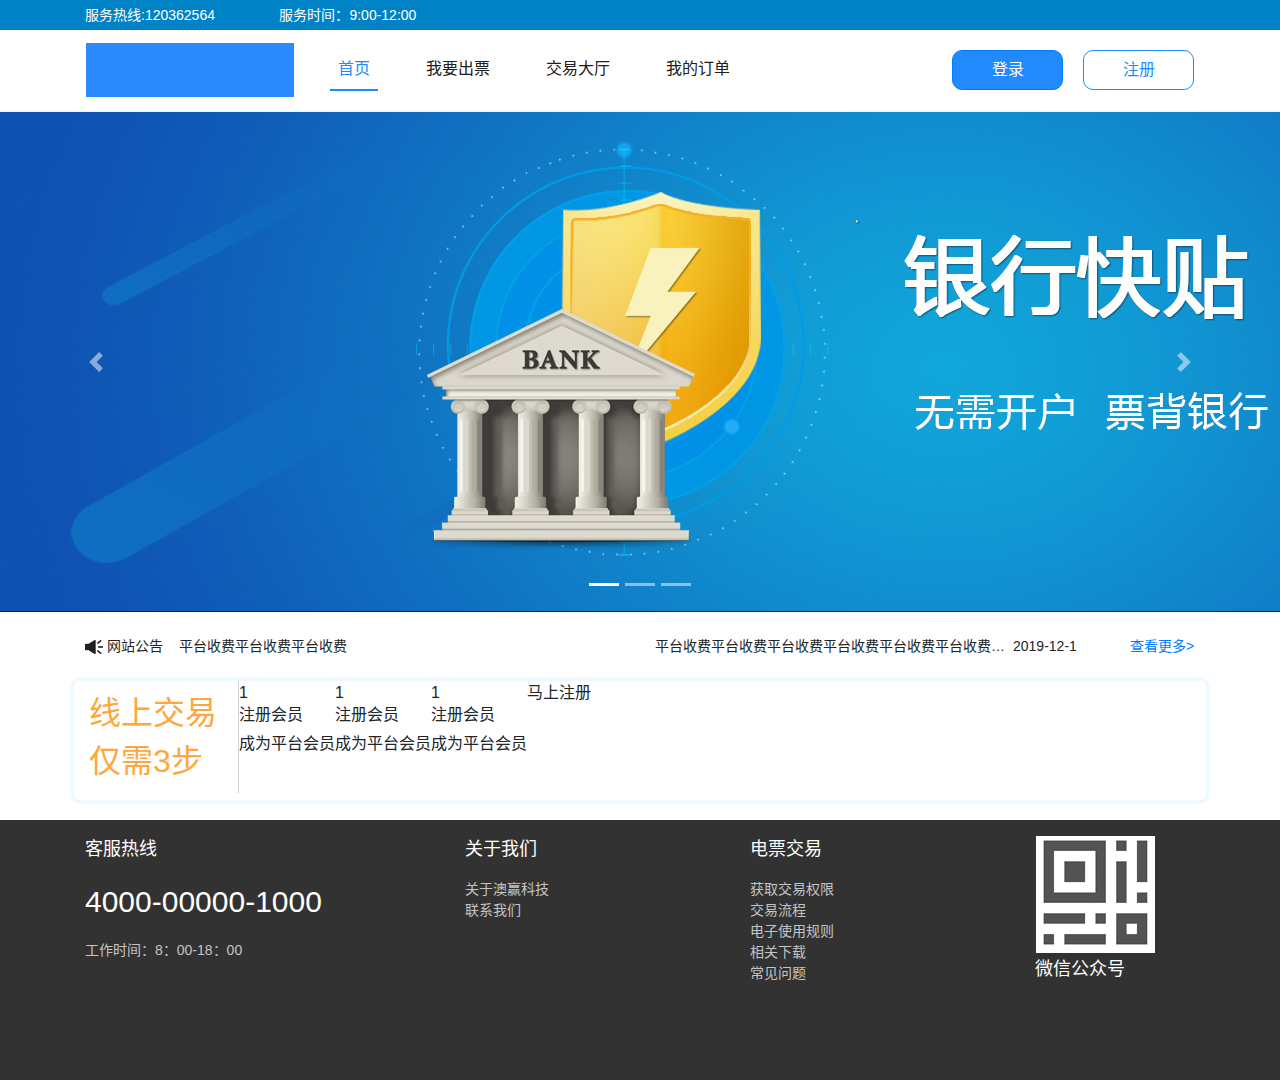
<file: index.html>
<!--
    Created by wangyang on 2019-01-25.
    itwangyang@gmail.com
    http://itwangyang.xyz
-->
<!DOCTYPE html>
<html lang="zh-CN">
<head>
    <meta charset="UTF-8">
    <meta http-equiv="X-UA-Compatible" content="IE=Edge">
    <meta name="viewport" content="width=device-width, initial-scale=1.0, maximum-scale=1.0, user-scalable=0">
    <meta name="apple-mobile-web-app-capable" content="yes">
    <meta name="apple-mobile-web-app-status-bar-style" content="black">
    <meta name="format-detection" content="telephone=no">
    <title>A.I票据-首页</title>
    <meta name="description" content="">
    <meta name="keywords" content="">
    <link rel="stylesheet" href="css/reset.css">
    <link rel="stylesheet" href="css/bootstrap.min.css">
    <link rel="stylesheet" href="css/style.css">
    <link rel="stylesheet" href="css/app.css">
</head>
<body>
<!--ticket-top begin-->
<div class="ticket-top container-fluid">
    <div class="container">
        <nav class="ticket-top-nav">
            <a class="ticket-top-nav-item active" href="#">服务热线:120362564</a>
            <a class="ticket-top-nav-item" href="#">服务时间：<span>9:00-12:00</span></a>
        </nav>
    </div>
</div>
<!--ticket-top end-->

<!--navbar-meau begin-->
<section class="container-fluid navbar-meau">
    <nav class="container navbar navbar-expand-lg navbar-light bg-light">
        <a class="navbar-brand" href="index.html"><img src="images/logo.png" alt="" class="img-responsive" width="208"
                                                       height="54"></a>
        <button class="navbar-toggler" type="button" data-toggle="collapse" data-target="#navbarSupportedContent"
                aria-controls="navbarSupportedContent" aria-expanded="false" aria-label="Toggle navigation">
            <span class="navbar-toggler-icon"></span>
        </button>
        <div class="collapse navbar-collapse" id="navbarSupportedContent">
            <ul class="navbar-nav mr-auto">
                <li class="nav-item active">
                    <a class="nav-link" href="index.html">首页 <span class="sr-only">(current)</span></a>
                </li>
                <li class="nav-item">
                    <a class="nav-link" href="#">我要出票</a>
                </li>
                <li class="nav-item">
                    <a class="nav-link" href="#">交易大厅</a>
                </li>
                <li class="nav-item">
                    <a class="nav-link" href="#">我的订单</a>
                </li>
            </ul>

            <form class="form-inline">
                <button class="btn btn-primary login-btn" type="button">登录</button>
                <button class="btn btn-outline-primary reg-btn" type="button">注册</button>
            </form>
        </div>
    </nav>
</section>
<!--navbar-meau end-->


<!--banner begin-->
<div id="demo" class="carousel slide mb-2" data-ride="carousel">
    <!-- 指示符 -->
    <ul class="carousel-indicators">
        <li data-target="#demo" data-slide-to="0" class="active"></li>
        <li data-target="#demo" data-slide-to="1"></li>
        <li data-target="#demo" data-slide-to="2"></li>
    </ul>
    <!-- 轮播图片 -->
    <div class="carousel-inner">
        <div class="carousel-item active">
            <img src="images/banner.png" width="1920" height="500">
        </div>
        <div class="carousel-item">
            <img src="images/banner.png" width="1920" height="500">
        </div>
        <div class="carousel-item">
            <img src="images/banner.png" width="1920" height="500">
        </div>
    </div>

    <!-- 左右切换按钮 -->
    <a class="carousel-control-prev" href="#demo" data-slide="prev">
        <span class="carousel-control-prev-icon"></span>
    </a>
    <a class="carousel-control-next" href="#demo" data-slide="next">
        <span class="carousel-control-next-icon"></span>
    </a>

</div>
<!--banner end-->


<!--announcement begin-->
<article class="container announcement">
    <div class="row fontSize14 announcement-content">
        <div class="col col-lg-6 flexBox-row">
            <img src="images/icon_gg.png" width="18" height="14">
            <span class="ml-1">网站公告</span>
            <p class="nowrap ml-3 mt-3 text-w text-nowrap">平台收费平台收费平台收费</p>
        </div>

        <div class="col col-lg-5 flexBox-row text-center">
            <p class="nowrap text-w text-nowrap mt-3">平台收费平台收费平台收费平台收费平台收费平台收费平费平台收费</p>
            <span class="ml-2">2019-12-1</span>

        </div>

        <div class="col col-lg-1">
            <a href="#">查看更多<span class="fontSize14">></span></a>
        </div>

    </div>
</article>
<!--announcement end-->



<!--Online trading steps begin-->
<section class="container mt-1 mb-3 online-trading-steps">
    <div class="row">
        <div class="steps3">线上交易仅需3步</div>

        <div class="one-way">
            <div>1</div>
            <aside>
                <h6>注册会员</h6>
                <p>成为平台会员</p>
            </aside>
        </div>

        <div class="one-way">
            <div>1</div>
            <aside>
                <h6>注册会员</h6>
                <p>成为平台会员</p>
            </aside>
        </div>

        <div class="one-way">
            <div>1</div>
            <aside>
                <h6>注册会员</h6>
                <p>成为平台会员</p>
            </aside>
        </div>

        <div>马上注册</div>




    </div>
</section>
<!--Online trading steps end-->






<!--footer begin-->
<footer class="container-fluid">
    <div class="footer container pt-3">
        <div class="row" style="color: #fff">
            <div class="col-lg-4 col-md-3 col-sm-12 ">
                <p>客服热线</p>
                <p class="tel">4000-00000-1000</p>
                <li class="navbar-bottom-item">工作时间：8：00-18：00</li>
            </div>
            <div class="col-lg-3 col-md-3 col-sm-12 ">
                <p>关于我们</p>
                <li class="navbar-bottom-item"><a href="">关于澳赢科技</a></li>
                <li class="navbar-bottom-item"><a href="">联系我们</a></li>
            </div>
            <div class="col-lg-3 col-md-3 col-sm-12 ">
                <p>电票交易</p>
                <li class="navbar-bottom-item"><a href="">获取交易权限</a></li>
                <li class="navbar-bottom-item"><a href="">交易流程</a></li>
                <li class="navbar-bottom-item"><a href="">电子使用规则</a></li>
                <li class="navbar-bottom-item"><a href="">相关下载</a></li>
                <li class="navbar-bottom-item"><a href="">常见问题</a></li>
            </div>
            <div class="col-lg-2 col-md-3 col-sm-12 ">
                <img src="../images/qr_code.png" alt="" width="123" height="120" class="img-responsive">
                <p>微信公众号</p>
            </div>
        </div>
    </div>
</footer>
<!--footer end-->

<script src="js/jquery.js"></script>
<script src="js/bootstrap.min.js"></script>
<script src="js/common.js"></script>

</body>
</html>
</file>
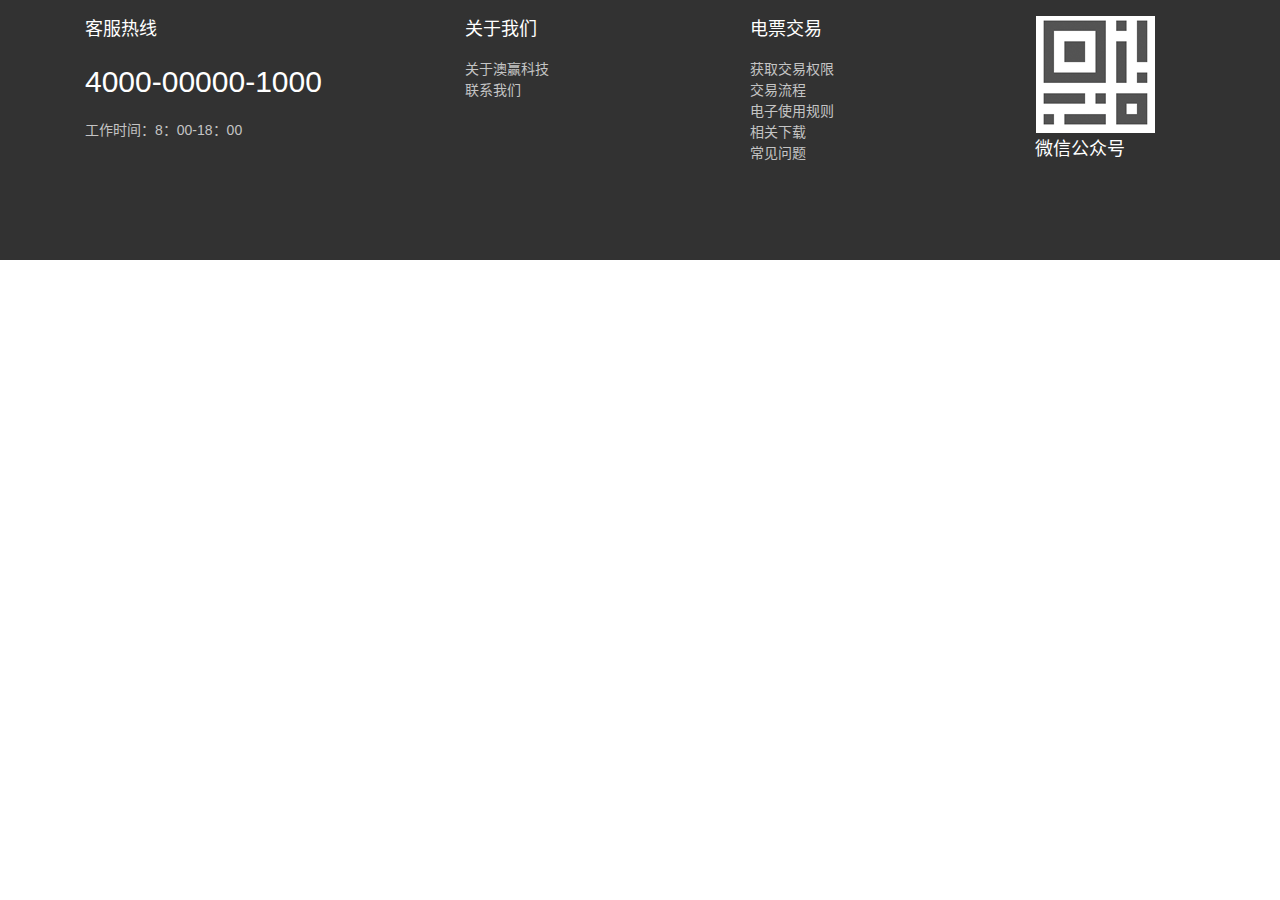
<file: footer.html>
<!--
    Created by wangyang on 2019-01-23.
    itwangyang@gmail.com
    http://itwangyang.xyz
-->
<!DOCTYPE html>
<html lang="zh-CN">
<head>
    <meta charset="UTF-8">
    <meta http-equiv="X-UA-Compatible" content="IE=Edge">
    <meta name="viewport" content="width=device-width, initial-scale=1.0, maximum-scale=1.0, user-scalable=0">
    <meta name="apple-mobile-web-app-capable" content="yes">
    <meta name="apple-mobile-web-app-status-bar-style" content="black">
    <meta name="format-detection" content="telephone=no">
    <title>A.I票据-登录</title>
    <meta name="description" content="">
    <meta name="keywords" content="">
    <link rel="stylesheet" href="css/reset.css">
    <link rel="stylesheet" href="css/bootstrap.min.css">
    <link rel="stylesheet" href="https://use.fontawesome.com/releases/v5.6.3/css/all.css" integrity="sha384-UHRtZLI+pbxtHCWp1t77Bi1L4ZtiqrqD80Kn4Z8NTSRyMA2Fd33n5dQ8lWUE00s/" crossorigin="anonymous">
    <link rel="stylesheet" href="css/style.css">
    <link rel="stylesheet" href="css/app.css">
</head>
<body>



<!--footer begin-->
<footer class="container-fluid">
    <div class="footer container pt-3">
        <div class="row" style="color: #fff">
            <div class="col-lg-4 col-md-3 col-sm-12 ">
                <p>客服热线</p>
                <p class="tel">4000-00000-1000</p>
                <li class="navbar-bottom-item">工作时间：8：00-18：00</li>
            </div>
            <div class="col-lg-3 col-md-3 col-sm-12 ">
                <p>关于我们</p>
                <li class="navbar-bottom-item"><a href="">关于澳赢科技</a></li>
                <li class="navbar-bottom-item"><a href="">联系我们</a></li>
            </div>
            <div class="col-lg-3 col-md-3 col-sm-12 ">
                <p>电票交易</p>
                <li class="navbar-bottom-item"><a href="">获取交易权限</a></li>
                <li class="navbar-bottom-item"><a href="">交易流程</a></li>
                <li class="navbar-bottom-item"><a href="">电子使用规则</a></li>
                <li class="navbar-bottom-item"><a href="">相关下载</a></li>
                <li class="navbar-bottom-item"><a href="">常见问题</a></li>
            </div>
            <div class="col-lg-2 col-md-3 col-sm-12 ">
                <img src="../images/qr_code.png" alt="" width="123" height="120" class="img-responsive">
                <p>微信公众号</p>
            </div>
        </div>
    </div>
</footer>
<!--footer end-->

<script src="js/jquery.js"></script>
<script src="js/bootstrap.min.js"></script>
<script src="js/common.js"></script>
</body>
</html>
</file>
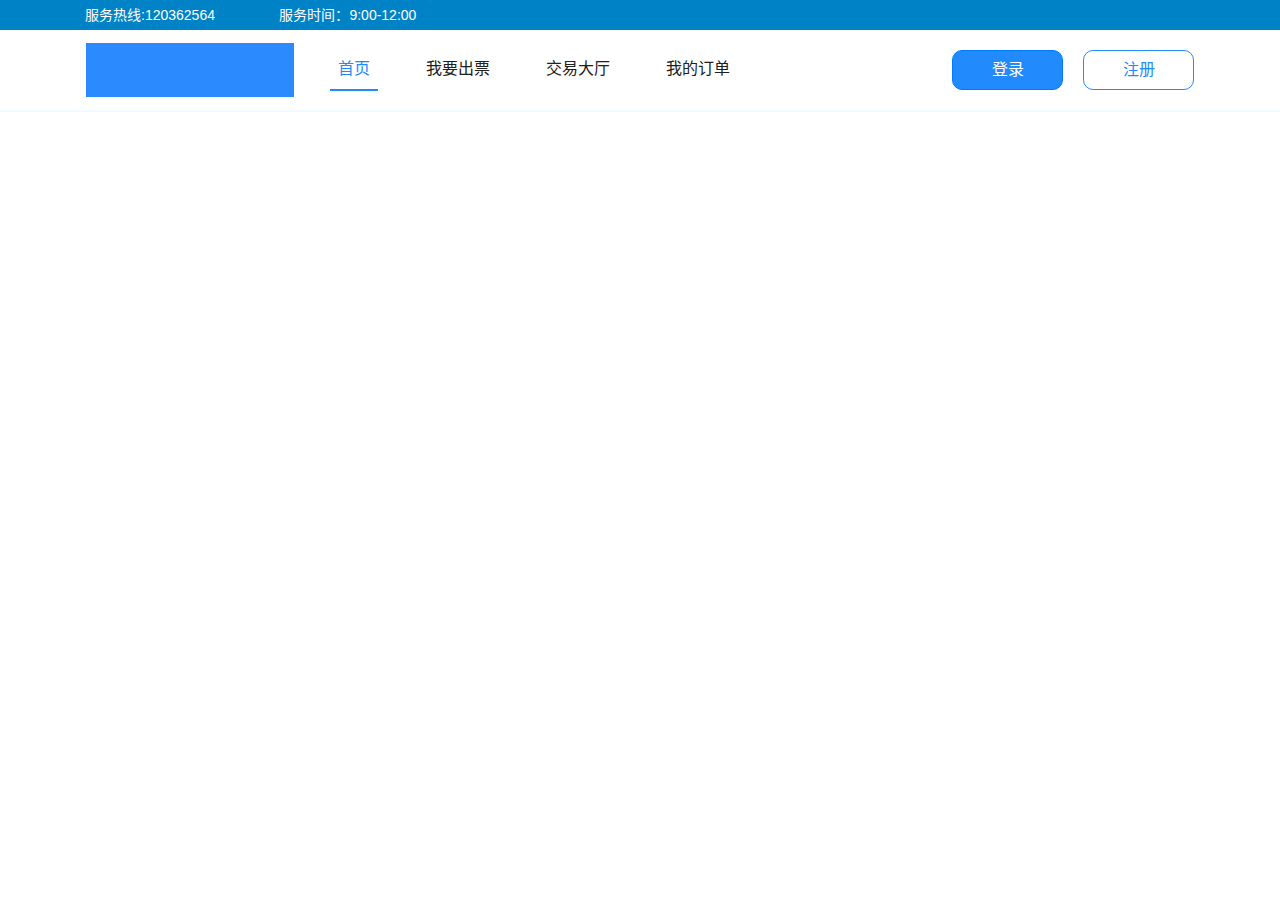
<file: header.html>
<!--
    Created by wangyang on 2019-01-23.
    itwangyang@gmail.com
    http://itwangyang.xyz
-->
<!DOCTYPE html>
<html lang="zh-CN">
<head>
    <meta charset="UTF-8">
    <meta http-equiv="X-UA-Compatible" content="IE=Edge">
    <meta name="viewport" content="width=device-width, initial-scale=1.0, maximum-scale=1.0, user-scalable=0">
    <meta name="apple-mobile-web-app-capable" content="yes">
    <meta name="apple-mobile-web-app-status-bar-style" content="black">
    <meta name="format-detection" content="telephone=no">
    <title>A.I票据-登录</title>
    <meta name="description" content="">
    <meta name="keywords" content="">
    <!--<link rel="stylesheet" href="css/reset.css">-->
    <link rel="stylesheet" href="css/bootstrap.min.css">
    <link rel="stylesheet" href="css/style.css">
    <link rel="stylesheet" href="css/app.css">
    <style>
        .navbar-light .navbar-nav .nav-link {
            color: #202020;
        }
        .fontSize16 {
            font-size: 16px;
        }
        .fontSize14 {
            font-size: 14px;
        }
        img,
        .img-responsive,
        .thumbnail a > img,
        .thumbnail > img {
            display: block;
            max-width: 100%;
            height: auto;
        }
        .flexBox-space-around {
            display: flex;
            align-items: center;
            justify-content: space-around;
        }
        .flexBox-column-flex-start {
            display: flex;
            flex-direction: column;
            justify-content: flex-start;
        }
        .flexBox-space-between {
            display: flex;
            align-items: center;
            justify-content: space-between;
        }
        .flexBox-center {
            display: flex;
            align-items: center;
            justify-content: center;
        }
        .flexBox-row {
            display: flex;
            align-items: center;
            flex-direction: row;
        }
        .flexBox-column {
            display: flex;
            align-items: center;
            flex-direction: column;
        }
        .ticket-top {
            background-color: #0083c6;
        }
        .ticket-top a {
            height: 30px;
            color: #fff;
            font-size: 14px;
            line-height: 30px;
            margin-right: 60px;
        }
        .navbar-meau {
            border-bottom: 2px solid #f0fafe;
        }
        .navbar-meau .bg-light {
            background-color: #fff !important;
        }
        .navbar-meau .active {
            color: #218afd;
            border-bottom: 2px solid #218afd;
        }
        .navbar-meau .navbar-light .navbar-nav .active > .nav-link,
        .navbar-meau .navbar-light .navbar-nav .nav-link.active,
        .navbar-meau .navbar-light .navbar-nav .nav-link.show,
        .navbar-meau .navbar-light .navbar-nav .show > .nav-link {
            color: #218afd;
        }
        .navbar-meau li.nav-item {
            text-align: center;
            margin: 0 20px;
        }
        .navbar-meau a {
            font-size: 16px;
            color: #202020;
        }
        .navbar-meau .navbar-light .navbar-nav .nav-link:focus,
        .navbar-meau .navbar-light .navbar-nav .nav-link:hover {
            color: #218afd;
        }
        .navbar-meau .login,
        .navbar-meau .reg {
            width: 111px;
            height: 40px;
            line-height: 20px;
            border-radius: 10px;
        }
        .navbar-meau .reg {
            margin-left: 20px;
        }
    </style>
</head>
<body>
<!--ticket-top begin-->
<div class="ticket-top container-fluid">
    <div class="container">
        <nav class="ticket-top-nav">
            <a class="ticket-top-nav-item active" href="#">服务热线:120362564</a>
            <a class="ticket-top-nav-item" href="#">服务时间：<span>9:00-12:00</span></a>
        </nav>
    </div>
</div>
<!--ticket-top end-->


<section class="container-fluid navbar-meau">
    <nav class="container navbar navbar-expand-lg navbar-light bg-light">
        <a class="navbar-brand" href="index.html"><img src="images/logo.png" alt="" class="img-responsive"></a>
        <button class="navbar-toggler" type="button" data-toggle="collapse" data-target="#navbarSupportedContent" aria-controls="navbarSupportedContent" aria-expanded="false" aria-label="Toggle navigation">
            <span class="navbar-toggler-icon"></span>
        </button>
        <div class="collapse navbar-collapse" id="navbarSupportedContent">
            <ul class="navbar-nav mr-auto">
                <li class="nav-item active">
                    <a class="nav-link" href="#">首页 <span class="sr-only">(current)</span></a>
                </li>
                <li class="nav-item">
                    <a class="nav-link" href="#">我要出票</a>
                </li>
                <li class="nav-item">
                    <a class="nav-link" href="#">交易大厅</a>
                </li>
                <li class="nav-item">
                    <a class="nav-link" href="#">我的订单</a>
                </li>
            </ul>

            <form class="form-inline">
                <button class="btn btn-primary login" type="button">登录</button>
                <button class="btn btn-outline-primary reg" type="button">注册</button>
            </form>
        </div>
    </nav>
</section>

<script src="js/jquery.js"></script>
<script src="js/bootstrap.min.js"></script>
<script src="js/common.js"></script>
</body>
</html>
</file>
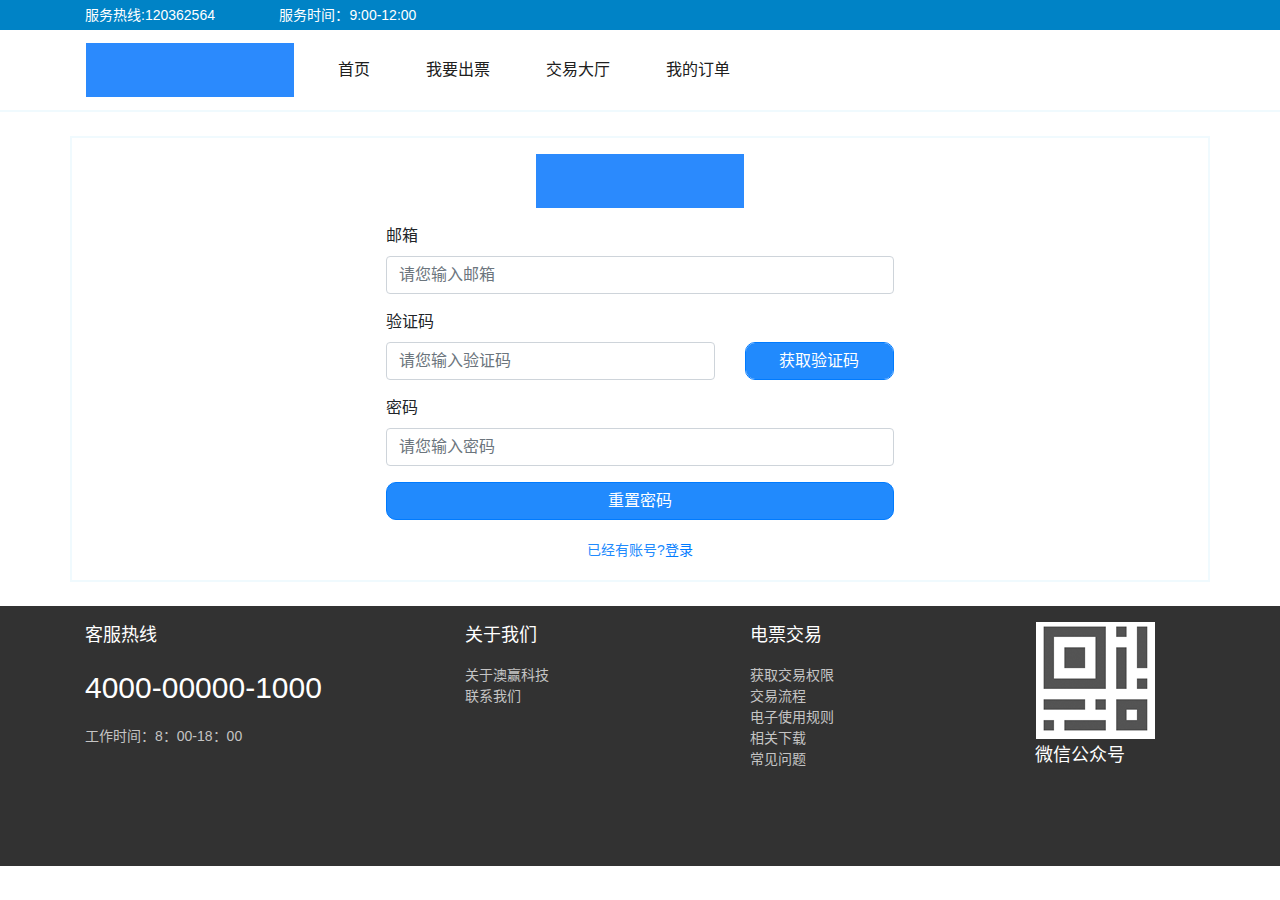
<file: loginReg/forgetPwd.html>
<!--
    Created by wangyang on 2019-01-23.
    itwangyang@gmail.com
    http://itwangyang.xyz
-->
<!DOCTYPE html>
<html lang="zh-CN">
<head>
    <meta charset="UTF-8">
    <meta http-equiv="X-UA-Compatible" content="IE=Edge">
    <meta name="viewport" content="width=device-width, initial-scale=1.0, maximum-scale=1.0, user-scalable=0">
    <meta name="apple-mobile-web-app-capable" content="yes">
    <meta name="apple-mobile-web-app-status-bar-style" content="black">
    <meta name="format-detection" content="telephone=no">
    <title>A.I票据-登录</title>
    <meta name="description" content="">
    <meta name="keywords" content="">
    <link rel="stylesheet" href="../css/reset.css">
    <link rel="stylesheet" href="../css/bootstrap.min.css">
    <link rel="stylesheet" href="../css/style.css">
    <link rel="stylesheet" href="../css/app.css">
</head>
<body>
<!--ticket-top begin-->
<div class="ticket-top container-fluid">
    <div class="container">
        <nav class="ticket-top-nav">
            <a class="ticket-top-nav-item active" href="#">服务热线:120362564</a>
            <a class="ticket-top-nav-item" href="#">服务时间：<span>9:00-12:00</span></a>
        </nav>
    </div>
</div>
<!--ticket-top end-->

<!--navbar-meau begin-->
<section class="container-fluid navbar-meau">
    <nav class="container navbar navbar-expand-lg navbar-light bg-light">
        <a class="navbar-brand" href="../index.html"><img src="../images/logo.png" alt="" class="img-responsive" width="208" height="54"></a>
        <button class="navbar-toggler" type="button" data-toggle="collapse" data-target="#navbarSupportedContent" aria-controls="navbarSupportedContent" aria-expanded="false" aria-label="Toggle navigation">
            <span class="navbar-toggler-icon"></span>
        </button>
        <div class="collapse navbar-collapse" id="navbarSupportedContent">
            <ul class="navbar-nav mr-auto">
                <li class="nav-item">
                    <a class="nav-link" href="#">首页 <span class="sr-only">(current)</span></a>
                </li>
                <li class="nav-item">
                    <a class="nav-link" href="#">我要出票</a>
                </li>
                <li class="nav-item">
                    <a class="nav-link" href="#">交易大厅</a>
                </li>
                <li class="nav-item">
                    <a class="nav-link" href="#">我的订单</a>
                </li>
            </ul>

            <!--<form class="form-inline">-->
            <!--<button class="btn btn-primary login-btn" type="button">登录</button>-->
            <!--<button class="btn btn-outline-primary reg-btn" type="button">注册</button>-->
            <!--</form>-->
        </div>
    </nav>
</section>
<!--navbar-meau end-->

<!--login begin-->
<div class="container login py-4">
    <div class="row forgetPwd">
        <div class="col col-lg-6 ">
            <div class="container ">
                <div class="py-3 text-center logo-center">
                    <img src="../images/logo.png" width="208" height="54" class="img-responsive" alt="">
                </div>
                <div class="row">
                    <div class="col-md-12 order-md-1">
                        <form class="needs-validation" novalidate>
                            <div class="row">
                                <div class="col-md-12 mb-12">
                                    <label for="email" class="">邮箱</label>
                                    <input type="email" class="form-control"   id="email" placeholder="请您输入邮箱" value="" required maxlength="30">
                                    <div class="invalid-feedback">
                                        请您输入正确的邮箱
                                    </div>
                                </div>
                            </div>

                            <div class="mb-3 pt-3">
                                <label for="code">验证码 </label>

                                <div class="row">
                                    <div class="col-lg-8">
                                        <input type="text" class="form-control" id="code" placeholder="请您输入验证码" maxlength="6">
                                    </div>
                                    <div class="col-lg-4">
                                        <input onClick="sendMessage()" id="btnSendCode" type="button" class="form-control btn-primary" value="获取验证码" >
                                    </div>
                                </div>
                                <div class="invalid-feedback">
                                    请您输入你的验证码
                                </div>
                            </div>

                            <div class="mb-3 ">
                                <label for="password">密码 </label>
                                <input type="password" class="form-control" id="password" placeholder="请您输入密码" maxlength="25">
                                <div class="invalid-feedback">
                                    请您输入你的密码
                                </div>
                            </div>

                            <button class="btn btn-primary btn-md btn-block" id="summitBut" type="button">重置密码</button>
                            <div class="container">
                                <div class="reg-number">已经有账号?<a  href="">登录</a></div>
                            </div>
                        </form>
                    </div>
                </div>
            </div>
        </div>
    </div>
</div>
<!--login end-->



<!--footer begin-->
<footer class="container-fluid">
    <div class="footer container pt-3">
        <div class="row" style="color: #fff">
            <div class="col-lg-4 col-md-3 col-sm-12 ">
                <p>客服热线</p>
                <p class="tel">4000-00000-1000</p>
                <li class="navbar-bottom-item">工作时间：8：00-18：00</li>
            </div>
            <div class="col-lg-3 col-md-3 col-sm-12 ">
                <p>关于我们</p>
                <li class="navbar-bottom-item"><a href="">关于澳赢科技</a></li>
                <li class="navbar-bottom-item"><a href="">联系我们</a></li>
            </div>
            <div class="col-lg-3 col-md-3 col-sm-12 ">
                <p>电票交易</p>
                <li class="navbar-bottom-item"><a href="">获取交易权限</a></li>
                <li class="navbar-bottom-item"><a href="">交易流程</a></li>
                <li class="navbar-bottom-item"><a href="">电子使用规则</a></li>
                <li class="navbar-bottom-item"><a href="">相关下载</a></li>
                <li class="navbar-bottom-item"><a href="">常见问题</a></li>
            </div>
            <div class="col-lg-2 col-md-3 col-sm-12 ">
                <img src="../images/qr_code.png" alt="" width="123" height="120" class="img-responsive">
                <p>微信公众号</p>
            </div>
        </div>
    </div>
</footer>
<!--footer end-->

<script src="../js/jquery.js"></script>
<script src="../js/bootstrap.min.js"></script>
<script src="../js/common.js"></script>

<script type="text/javascript">
    var InterValObj; //timer变量，控制时间
    var count = 30; //间隔函数，1秒执行
    var curCount;//当前剩余秒数
    var code = ""; //验证码
    var codeLength = 6;//验证码长度
    function sendMessage() {
        curCount = count;
        var dealType; //验证方式
        var uid=$("#uid").val();//用户uid
        if ($("#phone").attr("checked") == true) {
            dealType = "phone";
        }
        else {
            dealType = "email";
        }
//产生验证码
        for (var i = 0; i < codeLength; i++) {
            code += parseInt(Math.random() * 9).toString();
        }
//设置button效果，开始计时
        $("#btnSendCode").attr("disabled", "true");
        $("#btnSendCode").val( + curCount + "秒再获取");
        InterValObj = window.setInterval(SetRemainTime, 1000); //启动计时器，1秒执行一次
//向后台发送处理数据
        $.ajax({
            type: "POST", //用POST方式传输
            dataType: "text", //数据格式:JSON
            url: 'Login.ashx', //目标地址
            data: "dealType=" + dealType +"&uid=" + uid + "&code=" + code,
            error: function (XMLHttpRequest, textStatus, errorThrown) { },
            success: function (msg){ }
        });
    }
    //timer处理函数
    function SetRemainTime() {
        if (curCount == 0) {
            window.clearInterval(InterValObj);//停止计时器
            $("#btnSendCode").removeAttr("disabled");//启用按钮
            $("#btnSendCode").val("重新发送");
            code = ""; //清除验证码。如果不清除，过时间后，输入收到的验证码依然有效
        }
        else {
            curCount--;
            $("#btnSendCode").val( + curCount + "秒再获取");
        }
    }
</script>
<script language="JavaScript" type="text/javascript">
    function checkInput(){
        var text = $("input").val();
        if(text==null||text==""){
            changeBtndisable();
        }
    }
    function changeBtndisable(){
        $("#summitBut").addClass("user-login-btn");
        $("#summitBut").attr("disabled","true");
    }


    function changeBtnable(){
        $("#summitBut").removeAttr("disabled").removeClass("user-login-btn");
        $("#summitBut").addClass("user-login-btn-selected");

    }
</script>
</body>
</html>
</file>
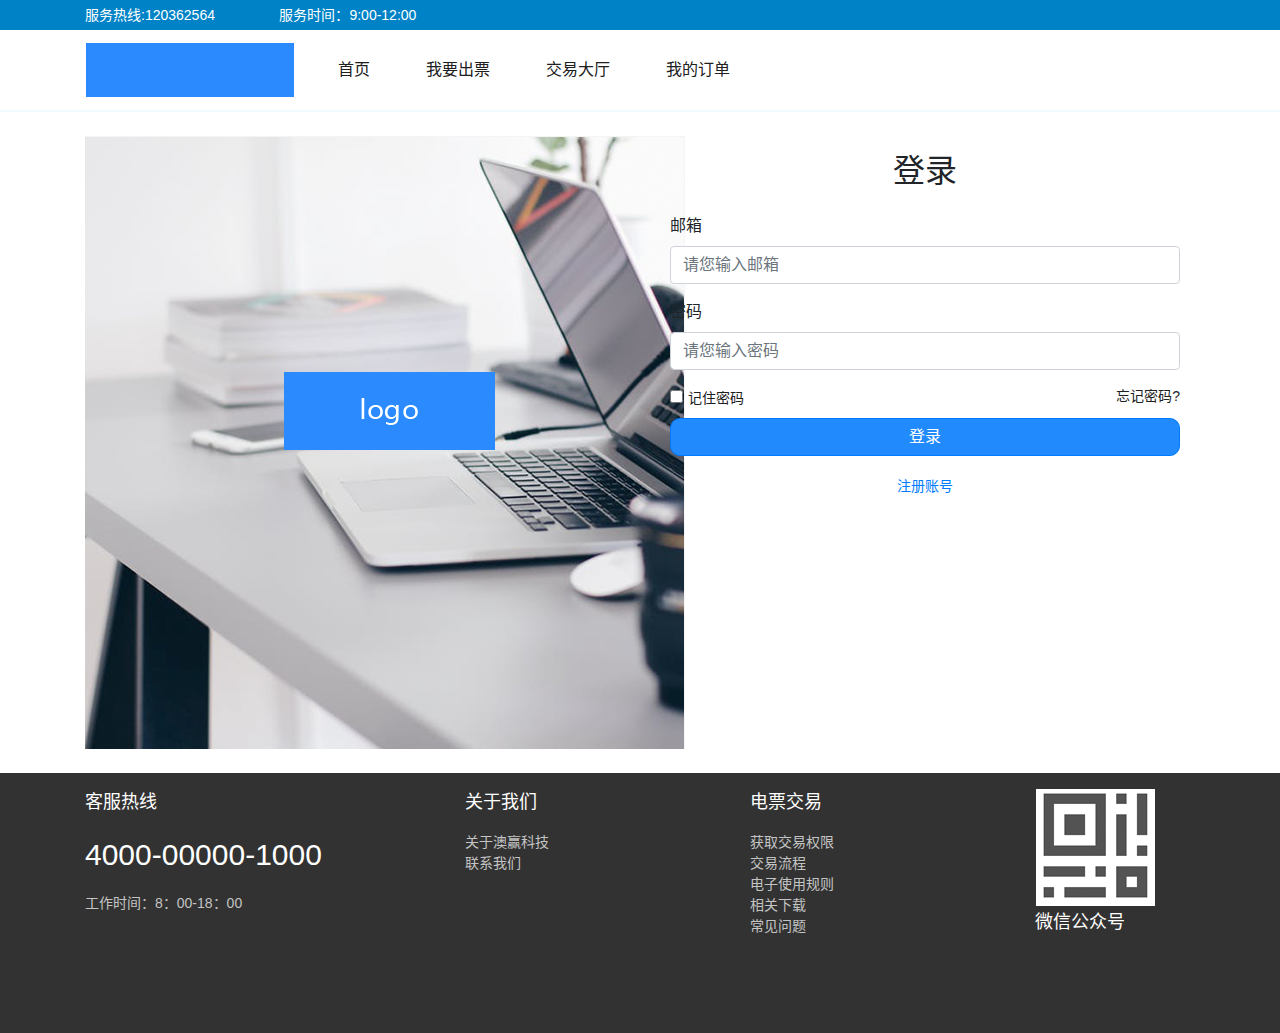
<file: loginReg/login.html>
<!--
    Created by wangyang on 2019-01-23.
    itwangyang@gmail.com
    http://itwangyang.xyz
-->
<!DOCTYPE html>
<html lang="zh-CN">
<head>
    <meta charset="UTF-8">
    <meta http-equiv="X-UA-Compatible" content="IE=Edge">
    <meta name="viewport" content="width=device-width, initial-scale=1.0, maximum-scale=1.0, user-scalable=0">
    <meta name="apple-mobile-web-app-capable" content="yes">
    <meta name="apple-mobile-web-app-status-bar-style" content="black">
    <meta name="format-detection" content="telephone=no">
    <title>A.I票据-登录</title>
    <meta name="description" content="">
    <meta name="keywords" content="">
    <link rel="stylesheet" href="../css/reset.css">
    <link rel="stylesheet" href="../css/bootstrap.min.css">
    <link rel="stylesheet" href="https://use.fontawesome.com/releases/v5.6.3/css/all.css" integrity="sha384-UHRtZLI+pbxtHCWp1t77Bi1L4ZtiqrqD80Kn4Z8NTSRyMA2Fd33n5dQ8lWUE00s/" crossorigin="anonymous">
    <link rel="stylesheet" href="../css/style.css">
    <link rel="stylesheet" href="../css/app.css">
</head>
<body>
<!--ticket-top begin-->
<div class="ticket-top container-fluid">
    <div class="container">
        <nav class="ticket-top-nav">
            <a class="ticket-top-nav-item active" href="#">服务热线:120362564</a>
            <a class="ticket-top-nav-item" href="#">服务时间：<span>9:00-12:00</span></a>
        </nav>
    </div>
</div>
<!--ticket-top end-->

<!--navbar-meau begin-->
<section class="container-fluid navbar-meau">
    <nav class="container navbar navbar-expand-lg navbar-light bg-light">
        <a class="navbar-brand" href="../index.html"><img src="../images/logo.png" alt="" class="img-responsive" width="208" height="54"></a>
        <button class="navbar-toggler" type="button" data-toggle="collapse" data-target="#navbarSupportedContent" aria-controls="navbarSupportedContent" aria-expanded="false" aria-label="Toggle navigation">
            <span class="navbar-toggler-icon"></span>
        </button>
        <div class="collapse navbar-collapse" id="navbarSupportedContent">
            <ul class="navbar-nav mr-auto">
                <li class="nav-item">
                    <a class="nav-link" href="#">首页 <span class="sr-only">(current)</span></a>
                </li>
                <li class="nav-item">
                    <a class="nav-link" href="#">我要出票</a>
                </li>
                <li class="nav-item">
                    <a class="nav-link" href="#">交易大厅</a>
                </li>
                <li class="nav-item">
                    <a class="nav-link" href="#">我的订单</a>
                </li>
            </ul>

            <!--<form class="form-inline">-->
                <!--<button class="btn btn-primary login-btn" type="button">登录</button>-->
                <!--<button class="btn btn-outline-primary reg-btn" type="button">注册</button>-->
            <!--</form>-->
        </div>
    </nav>
</section>
<!--navbar-meau end-->

<!--login begin-->
<div class="container login py-4">
    <div class="row">
        <div class="col col-lg-6 ">
            <img src="../images/login_img.png" class="img-responsive" alt="" width="600" height="613">
        </div>
        <div class="col col-lg-6 ">
            <div class="container">
                <div class="py-3 text-center">
                    <h2>登录</h2>
                </div>
                <div class="row">
                    <div class="col-md-12 order-md-1">
                        <form class="needs-validation" novalidate>
                            <div class="row">
                                <div class="col-md-12 mb-12">
                                    <label for="email" class="">邮箱</label>
                                    <input type="email" class="form-control"  id="email" placeholder="请您输入邮箱" value="" required>
                                    <div class="invalid-feedback">
                                        请您输入正确的邮箱
                                    </div>
                                </div>
                            </div>

                            <div class="mb-3 pt-3">
                                <label for="password">密码 </label>
                                <input type="password" class="form-control" id="password" placeholder="请您输入密码">
                                <div class="invalid-feedback">
                                    请您输入你的密码
                                </div>
                            </div>

                            <div class="row">
                                <div class="col-md-6 mb-6">
                                    <label><input type="checkbox"><span class="rembel-pwd">记住密码</span></label>
                                </div>
                                <div class="col-md-6 mb-6 forget-pwd">
                                    <label><a href="">忘记密码</a>?</label>
                                </div>
                            </div>


                            <button class="btn btn-primary btn-md btn-block" type="button">登录</button>
                            <div class="container">
                                <div class="reg-number"><a href="">注册账号</a></div>
                            </div>
                        </form>
                    </div>
                </div>
            </div>
        </div>
    </div>
</div>
<!--login end-->



<!--footer begin-->
<footer class="container-fluid">
    <div class="footer container pt-3">
        <div class="row" style="color: #fff">
            <div class="col-lg-4 col-md-3 col-sm-12 ">
                <p>客服热线</p>
                <p class="tel">4000-00000-1000</p>
                <li class="navbar-bottom-item">工作时间：8：00-18：00</li>
            </div>
            <div class="col-lg-3 col-md-3 col-sm-12 ">
                <p>关于我们</p>
                <li class="navbar-bottom-item">关于澳赢科技</li>
                <li class="navbar-bottom-item">联系我们</li>
            </div>
            <div class="col-lg-3 col-md-3 col-sm-12 ">
                <p>电票交易</p>
                <li class="navbar-bottom-item">获取交易权限</li>
                <li class="navbar-bottom-item">交易流程</li>
                <li class="navbar-bottom-item">电子使用规则</li>
                <li class="navbar-bottom-item">相关下载</li>
                <li class="navbar-bottom-item">常见问题</li>
            </div>
            <div class="col-lg-2 col-md-3 col-sm-12 ">
                <img src="../images/qr_code.png" alt="" width="123" height="120" class="img-responsive">
                <p>微信公众号</p>
            </div>
        </div>
    </div>
</footer>
<!--footer end-->

<script src="../js/jquery.js"></script>
<script src="../js/bootstrap.min.js"></script>
<script src="../js/common.js"></script>
</body>
</html>
</file>
<file: css/style.css>
/**
 * Created by wangyang on 2019-01-23.
 * itwangyang@gmail.com
 * http://itwangyang.xyz
 */
.mainColor {
  color: #218afd;
}
.fontcolor20 {
  color: #202020;
}
.fontColor57 {
  color: #575757;
}
.custom-select {
  font-size: 14px;
  color: #575757;
}
a {
  text-decoration: none !important;
  cursor: pointer;
}
.navbar-light .navbar-nav .nav-link {
  color: #202020;
}
textarea {
  font-size: 14px;
  color: #202020;
}
.fontSize18 {
  font-size: 18px;
}
.fontSize16 {
  font-size: 16px;
}
.fontSize14 {
  font-size: 14px;
}
.hr-line-dashed {
  border-bottom: 1px dashed #d3d3d3;
}
.nowrap {
  overflow: hidden;
  text-overflow: ellipsis;
  white-space: nowrap;
}
.flexBox-space-around {
  display: flex;
  align-items: center;
  justify-content: space-around;
}
.flexBox-column-flex-start {
  display: flex;
  flex-direction: column;
  justify-content: flex-start;
}
.flexBox-space-between {
  display: flex;
  align-items: center;
  justify-content: space-between;
}
.flexBox-center {
  display: flex;
  align-items: center;
  justify-content: center;
}
.flexBox-row {
  display: flex;
  align-items: center;
  flex-direction: row;
}
.flexBox-column {
  display: flex;
  align-items: center;
  flex-direction: column;
}
/*==========================================ticket-top================================================*/
.ticket-top {
  background-color: #0083c6;
}
.ticket-top a {
  height: 30px;
  color: #fff;
  font-size: 14px;
  line-height: 30px;
  margin-right: 60px;
}
/*==========================================navbar-meau================================================*/
.navbar-meau {
  border-bottom: 2px solid #f0fafe;
}
.navbar-meau .bg-light {
  background-color: #fff !important;
}
.navbar-meau .active {
  color: #218afd;
  border-bottom: 2px solid #218afd;
}
.navbar-meau .navbar-light .navbar-nav .active > .nav-link,
.navbar-meau .navbar-light .navbar-nav .nav-link.active,
.navbar-meau .navbar-light .navbar-nav .nav-link.show,
.navbar-meau .navbar-light .navbar-nav .show > .nav-link {
  color: #218afd;
}
.navbar-meau li.nav-item {
  text-align: center;
  margin: 0 20px;
}
.navbar-meau a {
  font-size: 16px;
  color: #202020;
}
.navbar-meau .navbar-light .navbar-nav .nav-link:focus,
.navbar-meau .navbar-light .navbar-nav .nav-link:hover {
  color: #218afd;
}
.navbar-meau .login-btn,
.navbar-meau .reg-btn {
  width: 111px;
  height: 40px;
  line-height: 20px;
  border-radius: 10px;
}
.navbar-meau .reg-btn {
  margin-left: 20px;
}
/*==========================================login================================================*/
.login .forget-pwd {
  display: flex;
  justify-content: flex-end;
  font-size: 14px;
}
.login .rembel-pwd {
  font-size: 14px;
  margin-left: 5px;
  color: #202020;
}
.login .forget-pwd a {
  color: #202020;
}
.login .reg-number {
  height: 60px;
  display: flex;
  align-items: center;
  justify-content: center;
  font-size: 14px;
  color: #218afd;
}
/*==============================footer===========================================*/
footer {
  height: 260px;
  background-color: #323232;
}
footer .footer p {
  font-size: 18px;
  color: #fff;
}
footer .footer .navbar-bottom-item {
  font-size: 14px;
  color: #c4c4c4;
}
footer .footer .navbar-bottom-item a {
  font-size: 14px;
  color: #c4c4c4;
}
footer .footer p.tel {
  font-size: 30px;
}
.forgetPwd {
  border: 2px solid #f0fafe;
  justify-content: center;
}
.forgetPwd .logo-center {
  text-align: center;
  display: flex;
  justify-content: center;
}
.reg1 {
  border: 2px solid #f0fafe;
}
.reg1 .text-active {
  color: #218afd !important;
}
.reg1 .text-font-size {
  font-size: 14px;
  color: #575757;
  width: 200px;
  margin-left: -12px;
  margin-top: 15px;
}
.reg1 span.border {
  border: 2px solid #f4f4f4;
}
.reg1 .fa-stack {
  position: relative;
  vertical-align: middle;
  width: 29px;
  height: 29px;
  line-height: 40px;
  display: flex;
  align-items: center;
}
.reg1 .fa-lg {
  font-size: 0.8em;
}
.reg1 .my-success-reg {
  display: flex;
  align-items: center;
  justify-content: center;
}
.reg1 .my-success-reg label {
  display: flex;
  align-items: center;
  justify-content: flex-end;
  line-height: 47px;
  color: #202020;
  font-size: 14px;
}
.reg1 .my-success-reg input {
  font-size: 14px;
}
.breadNavigationBar {
  height: 60px;
  display: flex;
  align-items: center;
}
.reg2 .file-img {
  width: 254px;
  height: 196px;
  border: 1px dashed #d3d3d3;
}
.reg2 .file-img img.haha {
  width: 254px;
  height: 196px;
}
.reg2 .textarea-address {
  font-size: 16px;
  color: #202020;
}
.reg2 .isModal2,
.reg2 .isModal3,
.reg2 .isModal5,
.reg2 .isModal6 {
  display: none;
}
.reg2 .my-success-reg1 label {
  display: flex;
  align-items: center;
  justify-content: flex-end;
  line-height: 47px;
  color: #202020;
  font-size: 14px;
}
.reg2 .my-success-reg1 input {
  font-size: 14px;
}
.reg2 .radio-group li {
  height: 40px;
  display: flex;
  align-items: center;
  justify-content: flex-start;
  line-height: 40px;
  margin-right: 40px;
  margin-left: 20px;
}
.reg2 .radio-group li label {
  height: 40px;
  line-height: 40px;
  margin-left: 10px;
  vertical-align: middle;
  margin-top: 10px;
}
.reg2 .radio-group li input {
  height: 40px;
  line-height: 40px;
}
/*index*/
.announcement .announcement-content {
  display: flex;
  align-items: center;
  flex-direction: row;
}
.announcement .announcement-content .text-w {
  width: 350px;
}
.online-trading-steps {
  height: 127px;
  border-radius: 10px;
  border: 4px solid #f0fafe;
}
.online-trading-steps .steps3 {
  width: 165px;
  color: #ffa63c;
  font-size: 32px;
  padding: 8px 15px;
  border-right: 1px solid #d3d3d3;
}
/*# sourceMappingURL=style.css.map */
</file>
<file: css/app.css>
/**
 * Created by wangyang on 2019-01-23.
 * itwangyang@gmail.com
 * http://itwangyang.xyz
 */
.btn-primary{
    border-radius: 10px;
    background-color: #218afd;
}

.btn-outline-primary{
    border: 1px solid #218afd;
    color: #218afd;
}
</file>
